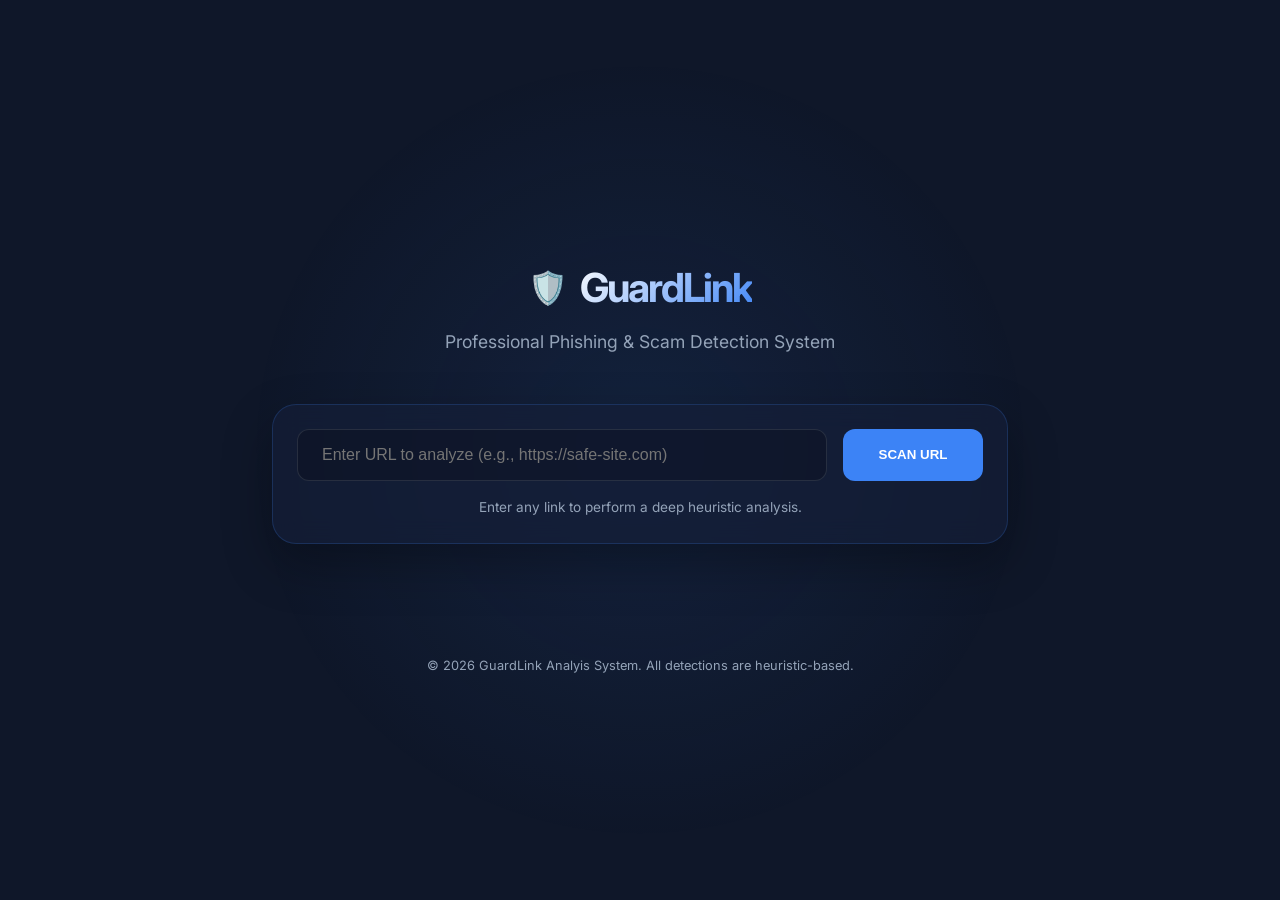
<file: templates/index.html>
<!DOCTYPE html>
<html lang="en">
<head>
    <meta charset="UTF-8">
    <meta name="viewport" content="width=device-width, initial-scale=1.0">
    <title>GuardLink | Cybersecurity URL Analysis</title>
    <link rel="preconnect" href="https://fonts.googleapis.com">
    <link rel="preconnect" href="https://fonts.gstatic.com" crossorigin>
    <link href="https://fonts.googleapis.com/css2?family=Inter:wght@300;400;500;600;700&display=swap" rel="stylesheet">
    <link rel="stylesheet" href="/static/style.css">
</head>
<body>
    <div class="background-glow"></div>
    
    <main class="container">
        <header>
            <div class="logo">
                <span class="shield-icon">🛡️</span>
                <h1>GuardLink</h1>
            </div>
            <p class="subtitle">Professional Phishing & Scam Detection System</p>
        </header>

        <section class="scanner-box">
            <div class="input-group">
                <input type="text" id="urlInput" placeholder="Enter URL to analyze (e.g., https://safe-site.com)" autocomplete="off">
                <button id="scanBtn">
                    <span class="btn-text">SCAN URL</span>
                    <div class="loader-dots" style="display: none;">
                        <span></span><span></span><span></span>
                    </div>
                </button>
            </div>
            <p class="input-hint">Enter any link to perform a deep heuristic analysis.</p>
        </section>

        <section id="resultContainer" class="result-container" style="display: none;">
            <!-- Results will be injected here -->
        </section>
    </main>

    <footer class="footer">
        <p>&copy; 2026 GuardLink Analyis System. All detections are heuristic-based.</p>
    </footer>

    <script src="/static/script.js"></script>
</body>
</html>
</file>
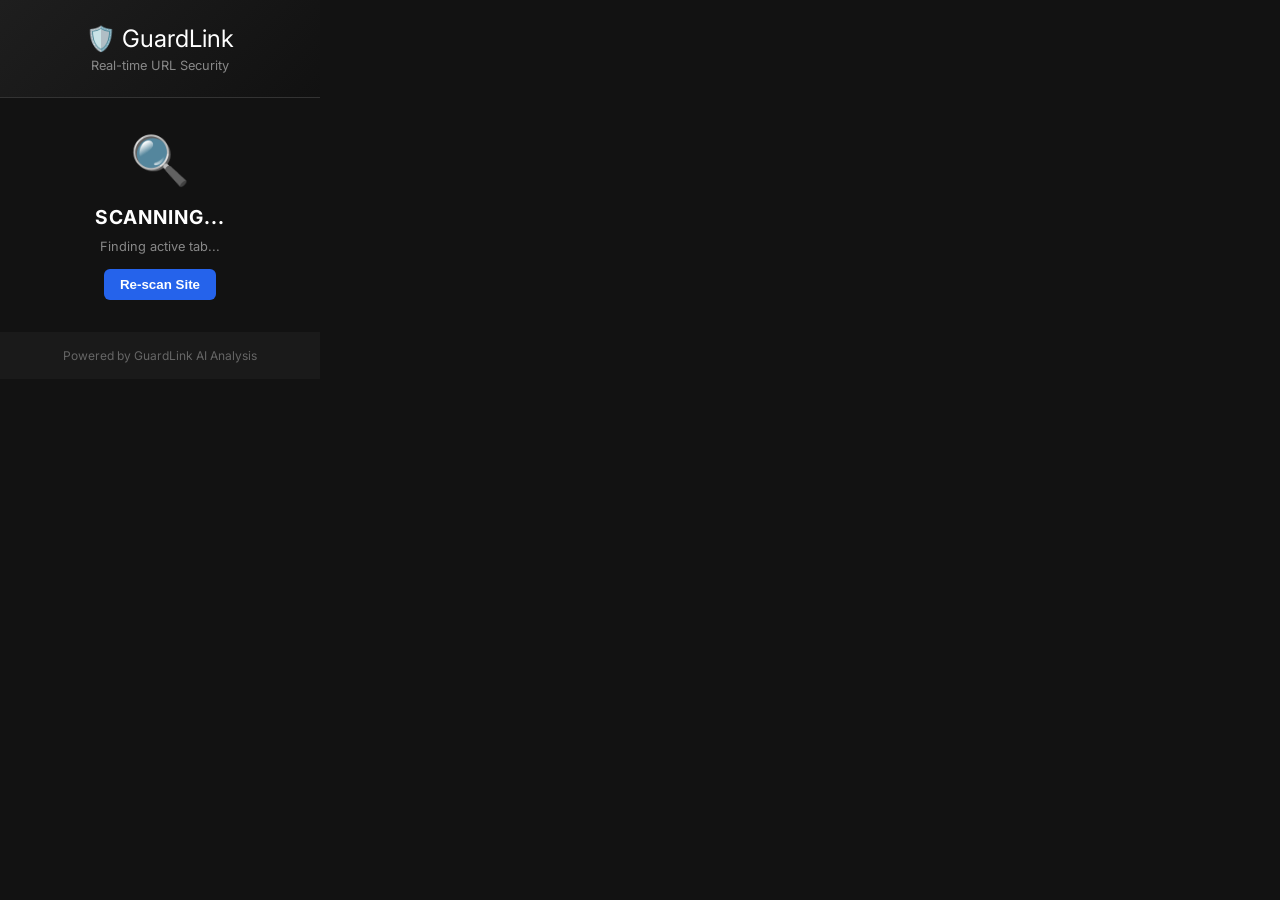
<file: extension/popup.html>
<!DOCTYPE html>
<html lang="en">
<head>
    <meta charset="UTF-8">
    <link href="https://fonts.googleapis.com/css2?family=Inter:wght@400;600;700&display=swap" rel="stylesheet">
    <style>
        body {
            width: 320px;
            margin: 0;
            font-family: 'Inter', sans-serif;
            background: #121212;
            color: white;
            border-radius: 12px;
            overflow: hidden;
        }
        .header {
            background: linear-gradient(135deg, #1e1e1e, #111);
            padding: 1.5rem;
            text-align: center;
            border-bottom: 1px solid #333;
        }
        .logo { font-size: 1.5rem; margin-bottom: 5px; }
        .status-box {
            padding: 2rem;
            text-align: center;
        }
        .status-icon {
            font-size: 3rem;
            margin-bottom: 1rem;
        }
        .status-text {
            font-size: 1.2rem;
            font-weight: 700;
            text-transform: uppercase;
            letter-spacing: 1px;
        }
        .url-display {
            font-size: 0.8rem;
            color: #888;
            word-break: break-all;
            margin-top: 10px;
            padding: 0 10px;
        }
        .footer {
            padding: 1rem;
            background: #1a1a1a;
            text-align: center;
            font-size: 0.75rem;
            color: #666;
        }
        .btn-scan {
            background: #2563eb;
            color: white;
            border: none;
            padding: 8px 16px;
            border-radius: 6px;
            cursor: pointer;
            margin-top: 15px;
            font-weight: 600;
            transition: all 0.3s;
        }
        .btn-scan:hover { background: #1d4ed8; }
        
        /* State Styles */
        .status-REAL .status-text { color: #10b981; }
        .status-FAKE .status-text { color: #ef4444; }
        .status-SUSPICIOUS .status-text { color: #f59e0b; }
    </style>
</head>
<body class="status-UNKNOWN">
    <div class="header">
        <div class="logo">🛡️ GuardLink</div>
        <div style="font-size: 0.8rem; color: #888;">Real-time URL Security</div>
    </div>
    
    <div class="status-box" id="statusBox">
        <div class="status-icon" id="statusIcon">🔍</div>
        <div class="status-text" id="statusText">Scanning...</div>
        <div class="url-display" id="urlDisplay">Finding active tab...</div>
        <button class="btn-scan" id="rescanBtn">Re-scan Site</button>
    </div>

    <div class="footer">
        Powered by GuardLink AI Analysis
    </div>
    <script src="popup.js"></script>
</body>
</html>
</file>
<file: static/style.css>
:root {
    /* Color Palette - HSL based */
    --bg-color: hsl(222, 47%, 11%);
    --card-bg: hsla(222, 47%, 15%, 0.7);
    --border-color: hsla(217, 91%, 60%, 0.2);
    --text-primary: hsl(210, 40%, 98%);
    --text-secondary: hsl(215, 20%, 65%);
    --accent-blue: hsl(217, 91%, 60%);
    --accent-blue-glow: hsla(217, 91%, 60%, 0.4);
    
    /* Risk Levels */
    --color-real: hsl(142, 71%, 45%);
    --color-suspicious: hsl(48, 96%, 53%);
    --color-fake: hsl(0, 75%, 46%);
    
    --transition: all 0.3s cubic-bezier(0.4, 0, 0.2, 1);
}

* {
    margin: 0;
    padding: 0;
    box-sizing: border-box;
}

body {
    font-family: 'Inter', sans-serif;
    background-color: var(--bg-color);
    color: var(--text-primary);
    min-height: 100vh;
    display: flex;
    flex-direction: column;
    align-items: center;
    justify-content: center;
    overflow-x: hidden;
    line-height: 1.6;
}

.background-glow {
    position: fixed;
    top: 0;
    left: 0;
    width: 100%;
    height: 100%;
    background: radial-gradient(circle at 50% 50%, hsla(217, 91%, 60%, 0.1) 0%, transparent 50%);
    z-index: -1;
    pointer-events: none;
}

.container {
    width: 90%;
    max-width: 800px;
    padding: 2rem;
    position: relative;
    z-index: 1;
}

header {
    text-align: center;
    margin-bottom: 3rem;
}

.logo {
    display: flex;
    align-items: center;
    justify-content: center;
    gap: 0.75rem;
    margin-bottom: 0.5rem;
}

.logo h1 {
    font-size: 2.5rem;
    font-weight: 700;
    letter-spacing: -0.05em;
    background: linear-gradient(135deg, #fff 0%, var(--accent-blue) 100%);
    -webkit-background-clip: text;
    -webkit-text-fill-color: transparent;
}

.shield-icon {
    font-size: 2rem;
}

.subtitle {
    color: var(--text-secondary);
    font-size: 1.1rem;
    font-weight: 400;
}

/* Scanner Input */
.scanner-box {
    background: var(--card-bg);
    backdrop-filter: blur(12px);
    -webkit-backdrop-filter: blur(12px);
    border: 1px solid var(--border-color);
    padding: 1.5rem;
    border-radius: 1.5rem;
    box-shadow: 0 20px 50px rgba(0, 0, 0, 0.3);
    margin-bottom: 2rem;
    transition: var(--transition);
}

.scanner-box:focus-within {
    border-color: var(--accent-blue);
    box-shadow: 0 0 20px var(--accent-blue-glow);
}

.input-group {
    display: flex;
    gap: 1rem;
}

input[type="text"] {
    flex: 1;
    background: rgba(0, 0, 0, 0.2);
    border: 1px solid rgba(255, 255, 255, 0.1);
    border-radius: 0.75rem;
    padding: 1rem 1.5rem;
    color: #fff;
    font-size: 1rem;
    outline: none;
    transition: var(--transition);
}

input[type="text"]:focus {
    border-color: var(--accent-blue);
}

button {
    background: var(--accent-blue);
    color: #fff;
    border: none;
    border-radius: 0.75rem;
    padding: 0 2rem;
    font-weight: 600;
    cursor: pointer;
    transition: var(--transition);
    position: relative;
    min-width: 140px;
}

button:hover {
    transform: translateY(-2px);
    box-shadow: 0 10px 20px var(--accent-blue-glow);
}

button:active {
    transform: translateY(0);
}

.input-hint {
    margin-top: 1rem;
    font-size: 0.85rem;
    color: var(--text-secondary);
    text-align: center;
}

/* Results Section */
.result-container {
    animation: slideUp 0.5s ease-out;
}

@keyframes slideUp {
    from { opacity: 0; transform: translateY(20px); }
    to { opacity: 1; transform: translateY(0); }
}

.report-card {
    background: var(--card-bg);
    backdrop-filter: blur(12px);
    border-radius: 1.5rem;
    border: 1px solid var(--border-color);
    padding: 2rem;
    margin-top: 2rem;
}

.report-header {
    display: flex;
    justify-content: space-between;
    align-items: center;
    margin-bottom: 1.5rem;
    padding-bottom: 1.5rem;
    border-bottom: 1px solid rgba(255, 255, 255, 0.05);
}

.status-badge {
    padding: 0.5rem 1.25rem;
    border-radius: 2rem;
    font-weight: 700;
    text-transform: uppercase;
    font-size: 0.9rem;
    letter-spacing: 0.05em;
}

.status-badge.real { background: rgba(16, 185, 129, 0.2); color: var(--color-real); border: 1px solid var(--color-real); }
.status-badge.suspicious { background: rgba(245, 158, 11, 0.2); color: var(--color-suspicious); border: 1px solid var(--color-suspicious); }
.status-badge.fake { background: rgba(239, 68, 68, 0.2); color: var(--color-fake); border: 1px solid var(--color-fake); }

.report-grid {
    display: grid;
    grid-template-columns: repeat(auto-fit, minmax(250px, 1fr));
    gap: 1.5rem;
    margin-top: 1.5rem;
}

.grid-item h3 {
    font-size: 0.9rem;
    color: var(--text-secondary);
    text-transform: uppercase;
    margin-bottom: 0.5rem;
}

.grid-item p {
    font-size: 1.1rem;
    font-weight: 500;
}

.analysis-details {
    margin-top: 2rem;
    padding-top: 2rem;
    border-top: 1px solid rgba(255, 255, 255, 0.05);
}

.findings-list, .warnings-list {
    margin: 1rem 0;
    list-style: none;
}

.findings-list li::before { content: "✅ "; }
.warnings-list li::before { content: "⚠️ "; }

.final-action {
    margin-top: 2rem;
    padding: 1.5rem;
    border-radius: 1rem;
    text-align: center;
    font-weight: 700;
    font-size: 1.2rem;
}

.final-action.safe { background: rgba(16, 185, 129, 0.1); color: var(--color-real); border: 1px solid rgba(16, 185, 129, 0.3); }
.final-action.avoid { background: rgba(239, 68, 68, 0.1); color: var(--color-fake); border: 1px solid rgba(239, 68, 68, 0.3); }

/* Loader */
.loader-dots { display: flex; gap: 4px; justify-content: center; }
.loader-dots span { width: 8px; height: 8px; background: #fff; border-radius: 50%; animation: bounce 0.6s infinite alternate; }
.loader-dots span:nth-child(2) { animation-delay: 0.2s; }
.loader-dots span:nth-child(3) { animation-delay: 0.4s; }

@keyframes bounce { to { transform: translateY(-4px); opacity: 0.5; } }

footer { margin-top: 3rem; color: var(--text-secondary); font-size: 0.8rem; }
</file>
